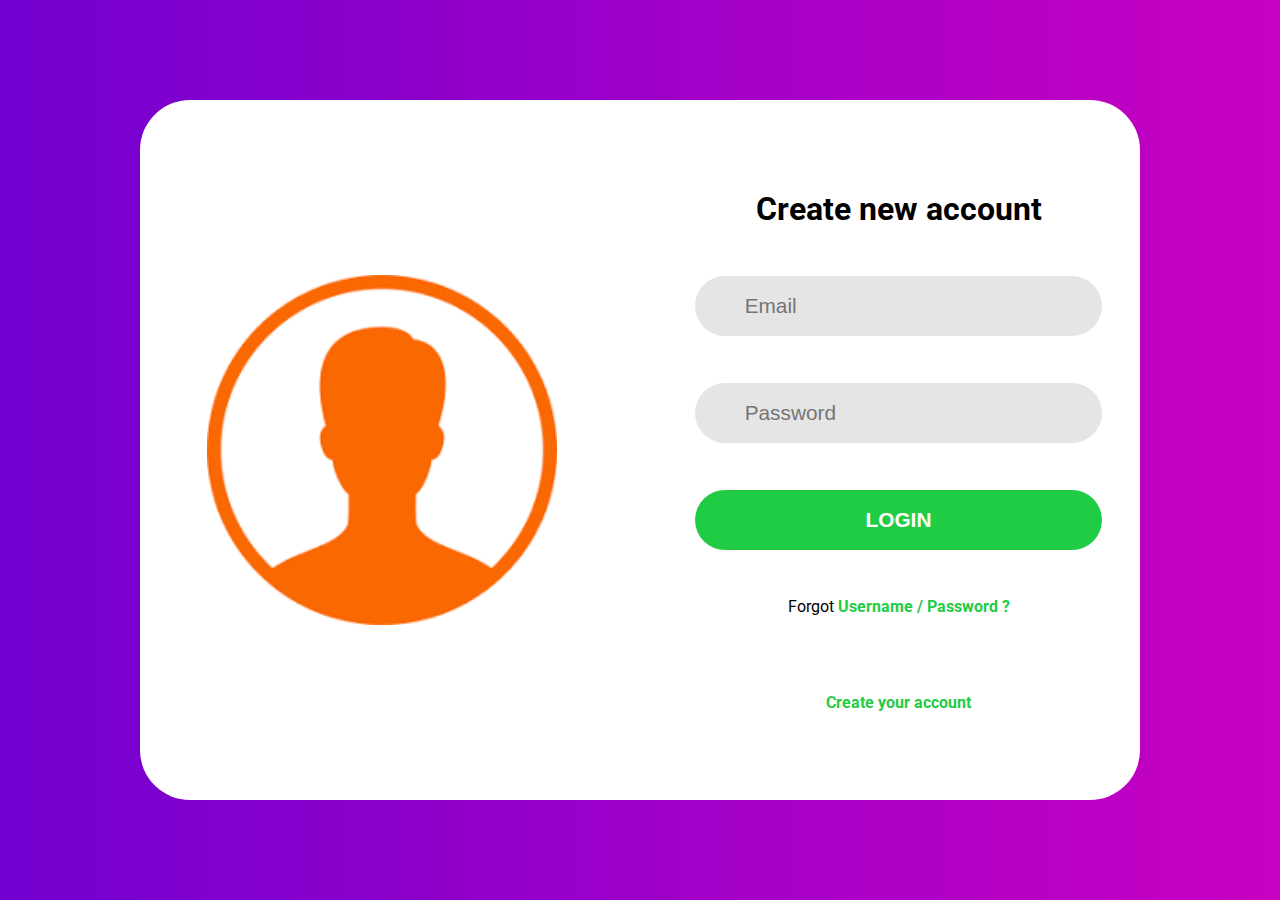
<file: index.html>
<link rel="stylesheet" href="https://use.fontawesome.com/releases/v5.3.1/css/all.css" integrity="sha384-mzrmE5qonljUremFsqc01SB46JvROS7bZs3IO2EmfFsd15uHvIt+Y8vEf7N7fWAU"
            crossorigin="anonymous">
        <link href="https://fonts.googleapis.com/css?family=Roboto:300,400" rel="stylesheet">
        <link rel="stylesheet" href="main.css">

  <body>
        <div id="form_wrapper">
            <div id="form_left">
                <img src="images/me.png" alt="computer icon">
            </div>
            <div id="form_right">
                <h1>Create new account</h1>
                <div class="input_container">
                    <i class="fas fa-envelope"></i>
                    <input placeholder="Email" type="email" name="Email" id="field_email" class='input_field'>
                </div>
                <div class="input_container">
                    <i class="fas fa-lock"></i>
                    <input  placeholder="Password" type="password" name="Password" id="field_password" class='input_field'>
                </div>
                <input type="submit" value="Login" id='input_submit' class='input_field'>
                <span>Forgot <a href="#"> Username / Password ?</a></span>
                <span id='create_account'>
                    <a href="signup.html">Create your account </a>
                </span>
            </div>
        </div>
    </body>
</file>
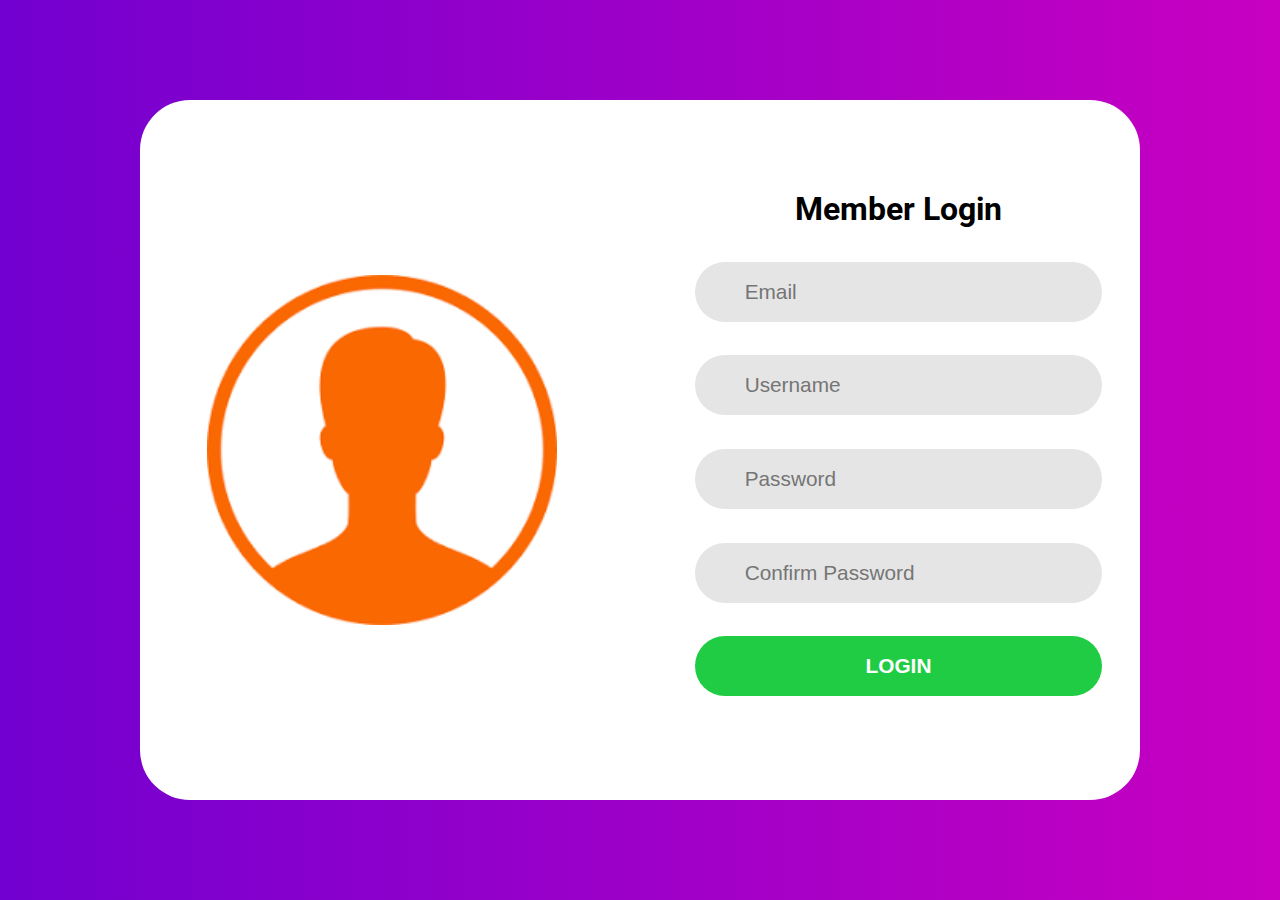
<file: signup.html>
<link rel="stylesheet" href="https://use.fontawesome.com/releases/v5.3.1/css/all.css" integrity="sha384-mzrmE5qonljUremFsqc01SB46JvROS7bZs3IO2EmfFsd15uHvIt+Y8vEf7N7fWAU"
            crossorigin="anonymous">
        <link href="https://fonts.googleapis.com/css?family=Roboto:300,400" rel="stylesheet">
        <link rel="stylesheet" href="main.css">

  <body>
        <div id="form_wrapper">
            <div id="form_left">
                <img src="images/me.png" alt="computer icon">
            </div>
            <div id="form_right">
                <h1>Member Login</h1>
                <div class="input_container">
                    <i class="fas fa-envelope"></i>
                    <input placeholder="Email" type="email" name="Email" id="field_email" class='input_field'>
                </div>
                <div class="input_container">
                    <i class="fas fa-user"></i>
                    <input placeholder="Username" type="email" name="Email" id="field_email" class='input_field'>
                </div>
                <div class="input_container">
                    <i class="fas fa-lock"></i>
                    <input  placeholder="Password" type="password" name="Password" id="field_password" class='input_field'>
                </div>
                <div class="input_container">
                    <i class="fas fa-lock"></i>
                    <input  placeholder="Confirm Password" type="password" name="Password" id="field_password" class='input_field'>
                </div>
                <input type="submit" value="Login" id='input_submit' class='input_field'>
                
            </div>
        </div>
    </body>
</file>
<file: main.css>
:root {
        --body_gradient_left:#7200D0;
        --body_gradient_right: #C800C1;
        --form_bg: #ffffff;
        --input_bg: #E5E5E5;
        --input_hover:#eaeaea;
        --submit_bg: #1FCC44;
        --submit_hover: #40e263;
        --icon_color:#6b6b6b;
    }
       * {
        padding: 0;
        margin: 0;
        box-sizing: border-box;
    }
       body {
        /* make the body full height*/
        height: 100vh;
        /* set our custom font */
        font-family: 'Roboto',
        sans-serif;
        /* create a linear gradient*/
        background-image: linear-gradient(to right, var(--body_gradient_left), var(--body_gradient_right));
        display:flex;
    }

    #form_wrapper {
        width: 1000px;
        height: 700px;
        /* this will help us center it*/
        margin:auto;
        background-color: var(--form_bg);
        border-radius: 50px;
        /* make it a grid container*/
        display: grid;
        /* with two columns of same width*/
        grid-template-columns: 1fr 1fr;
        /* with a small gap in between them*/
        grid-gap: 5vw;
        /* add some padding around */
        padding: 5vh 15px;
    }
      #form_left {
        /* center the image */
        display: flex;
        justify-content: center;
        align-items: center;
    }

    #form_left img {
        width: 350px;
        height: 350px;
    }
     #form_right {
        display: grid;
        /* single column layout */
        grid-template-columns: 1fr;
        /* have some gap in between elements*/
        grid-gap: 20px;
        padding: 10% 5%;
    }
    .input_container {
        background-color: var(--input_bg);
        /* vertically align icon and text inside the div*/
        display: flex;
        align-items: center;
        padding-left: 20px;
    }

    .input_container:hover {
        background-color: var(--input_hover);
    }

    .input_container,
    #input_submit {
        height: 60px;
        /* make the borders more round */
        border-radius: 30px;
        width: 100%;
    }

    .input_field {
        /* customize the input tag with lighter font and some padding*/
        color: var(--icon_color);
        background-color: inherit;
        width: 90%;
        border: none;
        font-size: 1.3rem;
        font-weight: 400;
        padding-left: 30px;
    }

    .input_field:hover,
    .input_field:focus {
        /* remove the outline */
        outline: none;
    }

    #input_submit {
        /* submit button has a different color and different padding */
        background-color: var(--submit_bg);
        padding-left: 0;
        font-weight: bold;
        color: white;
        text-transform: uppercase;
    }

    #input_submit:hover {
        background-color: var(--submit_hover);
        /* simple color transition on hover */
        transition: background-color,
            1s;
        cursor: pointer;
    }
       h1,
    span {
        text-align: center;
    }

    /* shift it a bit lower */
    #create_account {
        display: block;
        position: relative;
        top: 30px;
    }

    a {
        /* remove default underline */
        text-decoration: none;
        color: var(--submit_bg);
        font-weight: bold;
    }

    a:hover {
        color: var(--submit_hover);
    }

    i {
        color: var(--icon_color);
    }
      /* make it responsive */
    @media screen and (max-width:768px) {

        /* make the layout  a single column and add some margin to the wrapper */
        #form_wrapper {
            grid-template-columns: 1fr;
            margin-left: 10px;
            margin-right: 10px;
        }
        /* on small screen we don't display the image */
        #form_left {
            display: none;
        }
    }
</file>
